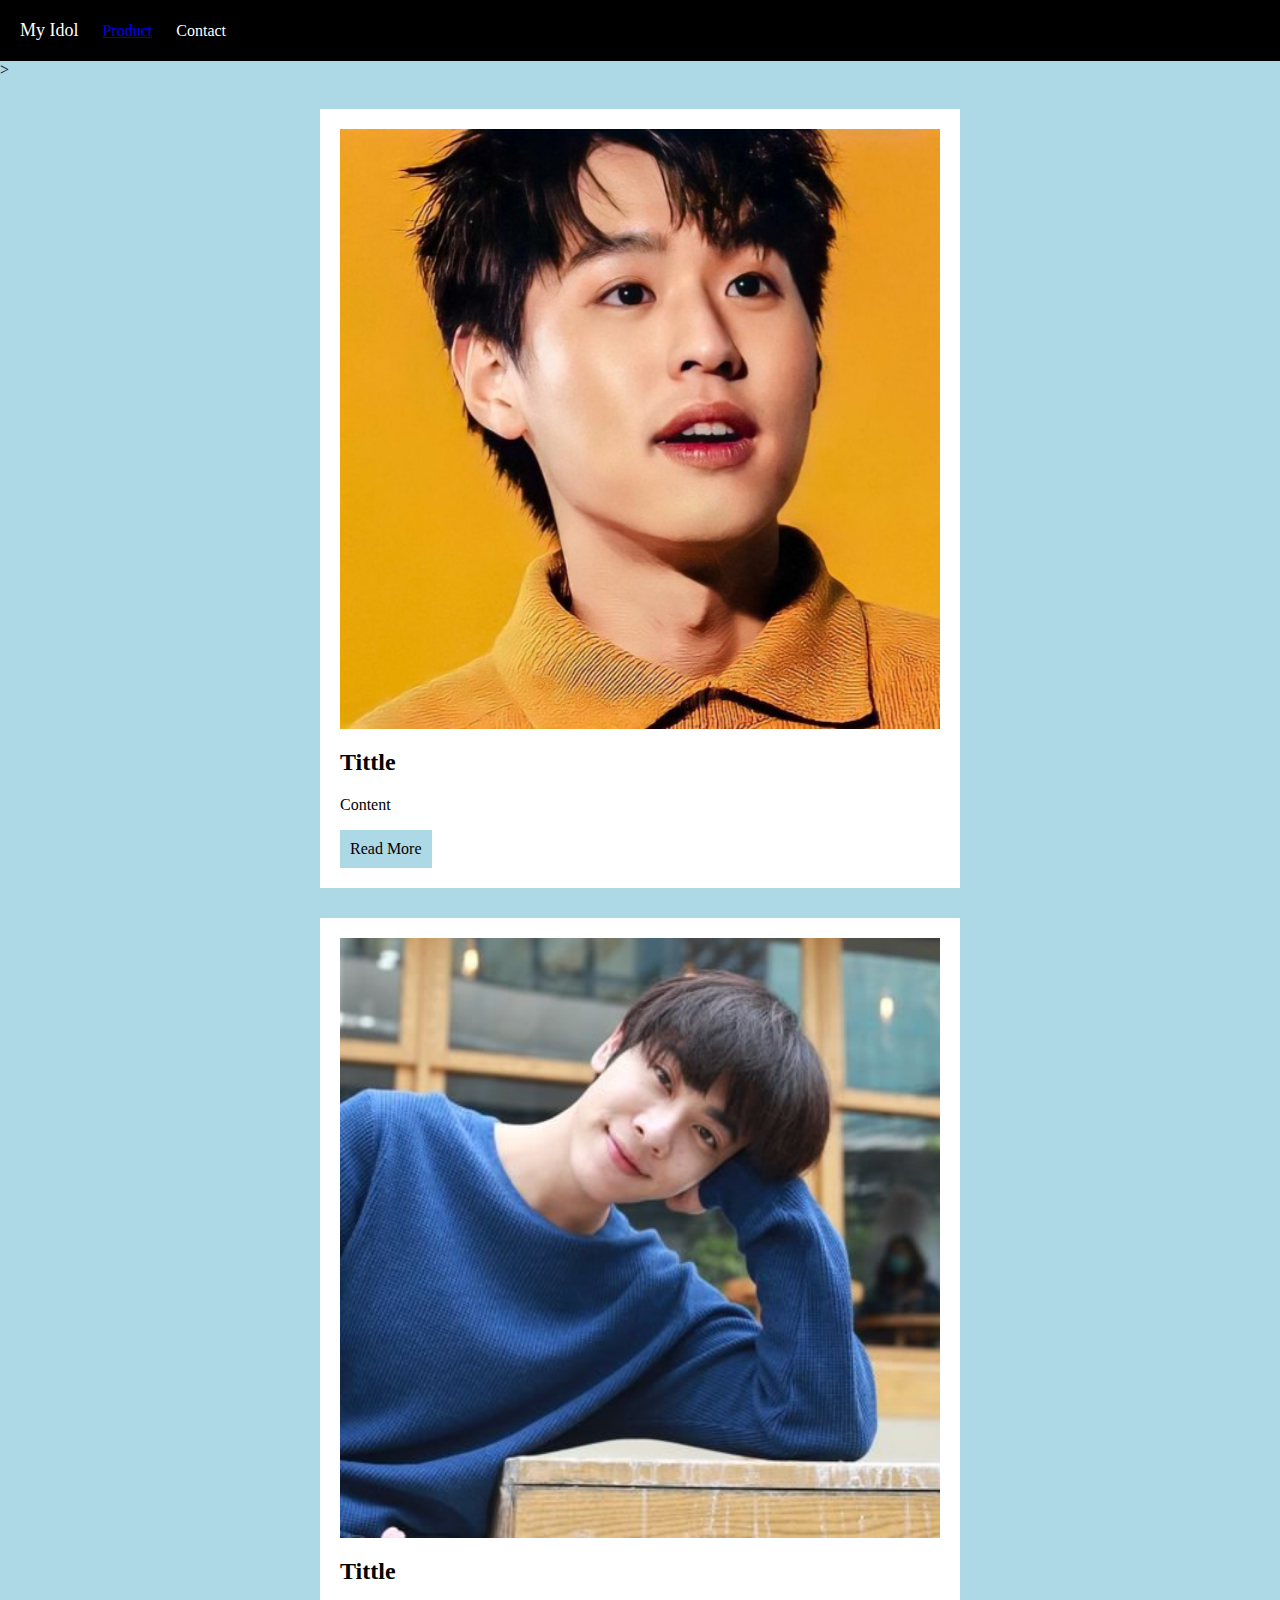
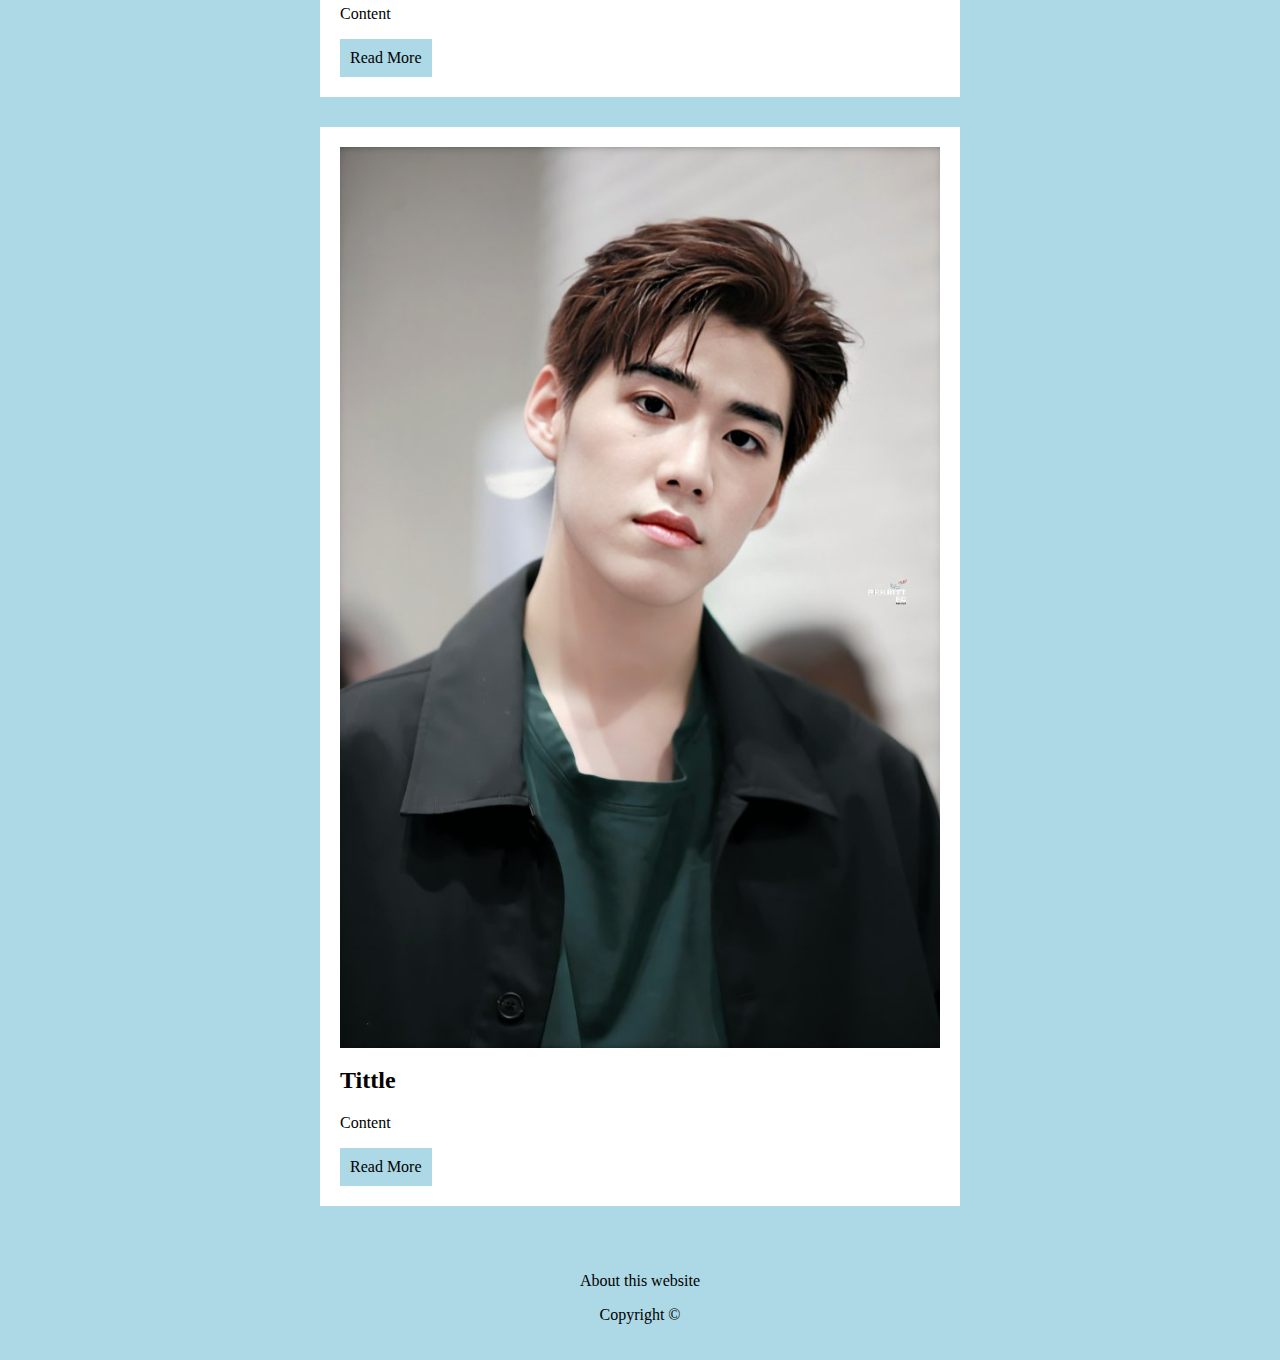
<file: index.html>
<html>
    <head>
        <title>My Fav Idol</title>
    </head>
    <link rel="stylesheet" href="style.css">

    <body>
        <header class="top-header">
            <a class="menu-item brand" href="index.html">My Idol</a>
            <a class="menuitem" href="#">Product</a>
            <a class="menu-item" href="contact.html">Contact</a>
        </header>>
           <!--  <p>
                <a href="index.html">Home</a>
                <a href="Contact.html">Contact</a>
            </p>

        <h1 style="color: red; font-size:40px;">Tittle</h1>

        <p style="font-size: 20px;">Content 1</p>
        <p>Content 2</p>

        <img src="Billkin.jpg" style="width: 300px;">

        <a href="https://soundcloud.com/ho-t-vy/billkin-skyline-ost-official-mv">Open</a>

        <div>
            <h1 style="background-color: lightblue; margin: 60px; padding: 20px;">Tittle</h1>
            <p>Content</p>
        </div>

        <header style="background-color: goldenrod; margin: 60px; padding: 20px;">
            <a href="index.html">Home</a>
            <a href="contact.html">Contact</a>
        </header>

        <div style="height: 500px;"></div>

        <footer style="background-color:lightgrey;">
            <p>Copyright &copy;</p>
        </footer>

        <div class="box">
            <h2>Tittle</h2>
            <p>Content</p>
        </div>

        <div>
            <h2 class="tittle">Tittle</h2>
            <p class="text">Content</p>
        </div>
       
        <a class="Button" href="">Button</a>
        <a class="Button" href="">Button</a>
        <a class="Button" href="">Button</a>
        <a class="Button" href="">Button</a>
 -->
<div class="main-content">
    <div class="box">
    <img class="Image" src="Billkin.jpg">
    <h2>Tittle</h2>
    <p>Content</p>
    <a class="button" href="Billkin.html">Read More</a>
    </div>

    <div class="box">
        <img class="Image" src="Mix.jpg">
        <h2>Tittle</h2>
        <p>Content</p>
        <a class="button" href="#">Read More</a>
        </div>

        <div class="box">
            <img class="Image" src="PP.jpg">
            <h2>Tittle</h2>
            <p>Content</p>
            <a class="button" href="#">Read More</a>
            </div>
</div>

<footer class="Button-footer">
    <p>About this website</p>
    <p>Copyright &copy;</p>
</footer>
    </body>
</html>
</file>
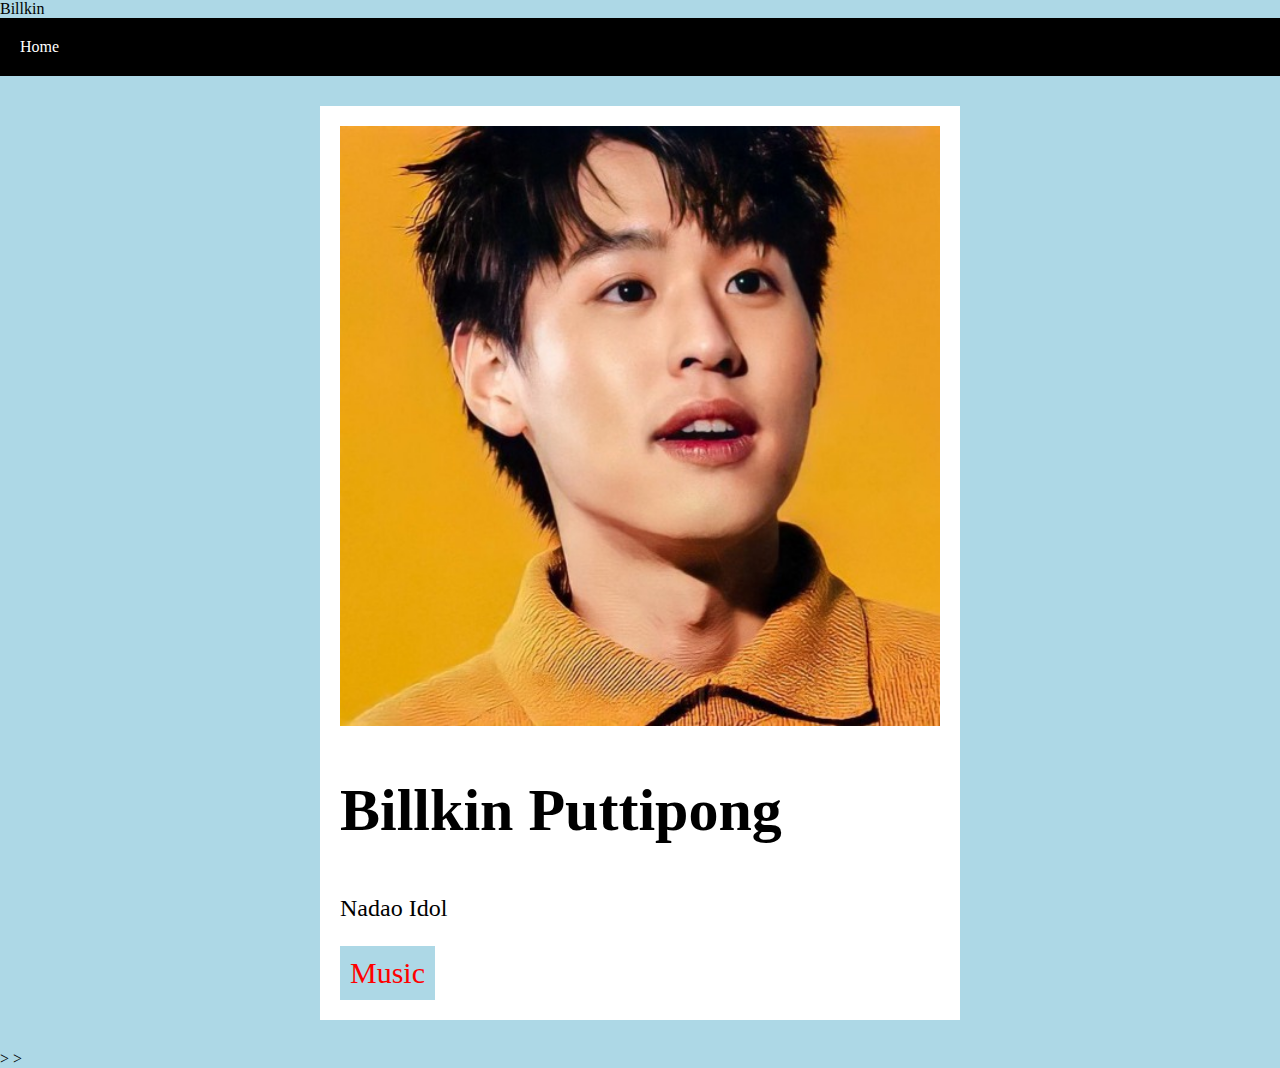
<file: Billkin.html>
<html>
    <head>
        <tittle>Billkin</tittle>
    </head>
<link rel="stylesheet" href="style.css">

<body>
    <header class="top-header">
        <a class="menu-item" href="index.html">Home</a>
    </header>
<div class="main-content Image">
    <div class="box">
        <img class="Image" src="Billkin.jpg">
        <h2 class="HeaderIdol">Billkin Puttipong</h2>
        <p class="NameIdol">Nadao Idol</p>
        <a class="button Font" href="https://soundcloud.com/ho-t-vy/billkin-skyline-ost-official-mv">Music</a>

    </div>
</div>>
</body>
</html>>
</file>
<file: style.css>
html, body{
    background-color: lightblue;
    margin: 0;
    padding: 0;
}

.top-header{
    background-color: black;
}

.brand{
    font-size: 18px;
    font-weight: 600px;
}


.menu-item{
    color: white;
    padding: 20px;
    display: inline-block;
    text-decoration: none;
}

.main-content{
    max-width: 700px;
    margin: auto;
}

.box{
    background-color: white;
    padding:20px;
    margin:30px;
}

.Image{
    width: 100%; 
}

.button{
    color: black;
    background-color: lightblue;
    padding: 10px;
    text-decoration: none;
    display: inline-block;
}

.Button-footer{
    background-color: lightblue;
    padding: 20px;
    text-align: center;
}

.Font{                  /* Button Music */
    font-size: 30px;
    color: red;
}

.NameIdol{
    color: black;
    font-size: 24px;
}

.HeaderIdol{
    font-size: 60px;

}
</file>
